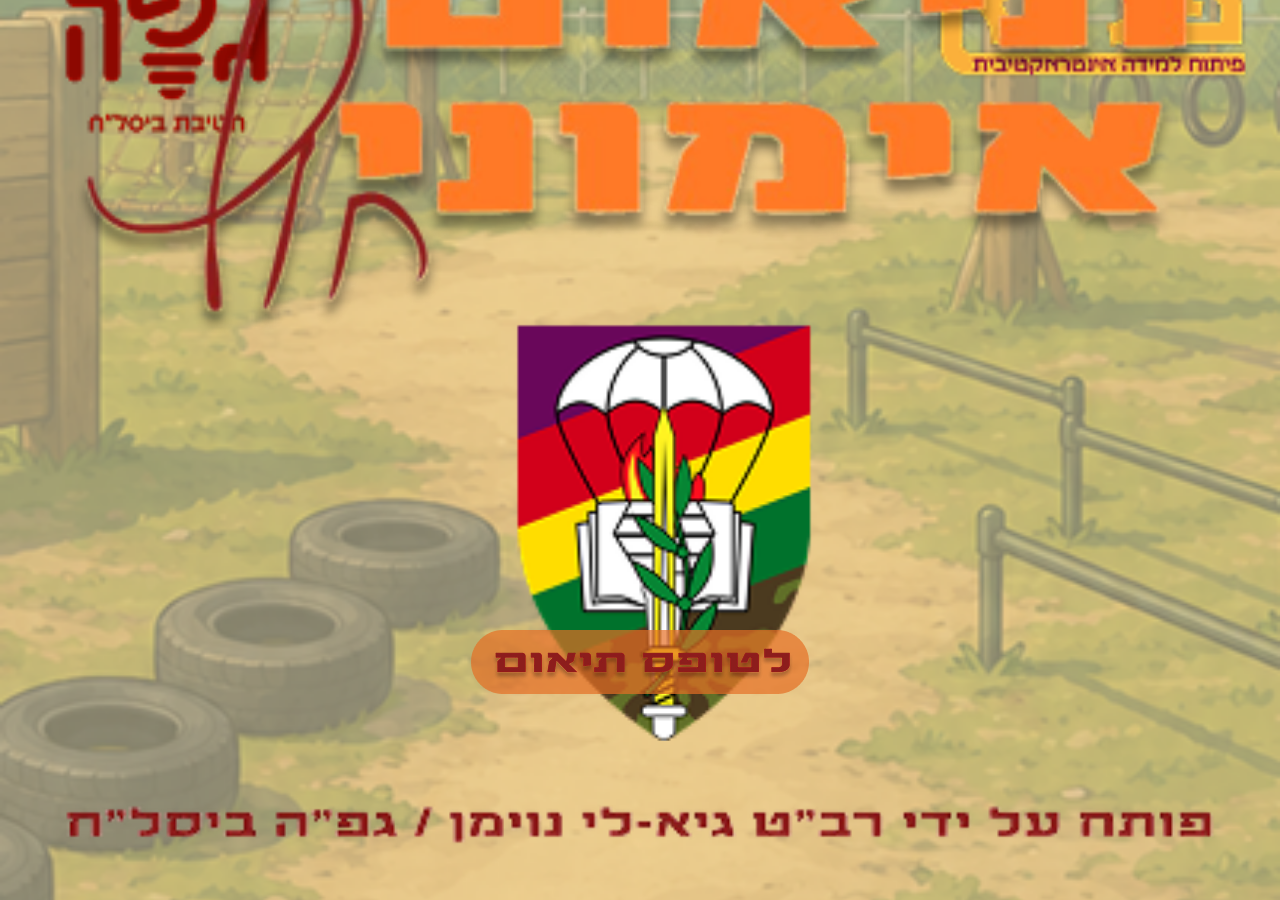
<file: index.html>
<!DOCTYPE html>
<html lang="en">
<head>
  <meta charset="UTF-8">
  <meta name="viewport" content="width=device-width, initial-scale=1.0">
  <title>תיאום אימוני חוץ ביסל"ח</title>
  <link rel="stylesheet" href="index.css">
</head>
<body>
    <img class="navbar" src="assets/logoss/logos.png" alt="icon 1">
    <img class="title" src="assets/titles/mainTitle.png" alt="icon 1">
    <!-- <img class="title2" src="assets/titles/explnationMain.png" alt="icon 1"> -->
    <div class="button" onclick="goToMenu()">
    <img src="assets/buttons/toTofes.png" alt="start button">
    </div>
    <img class="byGuylee" src="assets/titles/image 4.png" alt="icon 1">
</body>
<script>  
function goToMenu() {
    window.location.href = "form1.html";
}
</script> 
</html>
</file>
<file: index.css>
body {
    margin: 0;
    min-height: 100vh;
    background-image: url("assets/backgaround/bg1.png");
    background-size: cover;
    background-position: center;
    background-repeat: no-repeat;
    direction: rtl;
    font-family: "secular";
}

@font-face {
    font-family: "secular";
    src: url("assets/fonts/galacticondensed-regular-ffc-web.woff");
}
.navbar {
    position: absolute;
    top: 10%;
    left: 50%;
    width: 95%;
    transform: translate(-50%, -50%);
}

.title {
    position: absolute;
    top: 35%;
    left: 50%;
    width: 90vw;
    transform: translate(-50%, -50%);
}


.titlePopUp {
    position: absolute;
    top: 28%;
    left: 50%;
    width: 60vw;
    z-index: 1000000000000000;
    transform: translate(-50%, -50%);
}

.text{
    position: absolute;
    top: 32%;
    left: 50%;
    transform: translateX(-50%);
    width: 300px;
    text-align: right;
    font-size: 1.2rem;
    z-index: 10000000000000000;
    direction: rtl;

}
.popUpBackground {
    position: absolute;
    top: 20%;
    left: 50%;
    transform: translateX(-50%);
    z-index: 10000000;
}


.title2 {
    position: absolute;
    top: 38%;
    left: 50%;
    transform: translate(-50%, -50%);
}

.button {
    cursor: pointer;
    position: absolute;
    top: 70%;
    left: 50%;
    transform: translateX(-50%);
    -webkit-tap-highlight-color: transparent;
    user-select: none;
    touch-action: manipulation;
    transition: transform 0.3s ease, filter 0.3s ease;
}

.button:hover {
    transform: translateX(-50%) scale(1.1);
    filter: drop-shadow(0 0 12px rgba(255, 255, 255, 0.8));
}

.button:active {
    transform: translateX(-50%) scale(0.95);
}

.byGuylee{
    position: absolute;
    left: 50%;
    top:88%;
    width: 90vw;
    transform: translateX( -50%);
    z-index: 1000000;
}

.button1 {
    cursor: pointer;
    position: absolute;
    top: 20%;
    right: 0;

    transform: translateY(-50%);

    -webkit-tap-highlight-color: transparent;
    user-select: none;
    touch-action: manipulation;
    transition: transform 0.3s ease, filter 0.3s ease;
}

.button1:hover {
    transform: translateY(-50%) scale(1.1); /* 👈 שמרנו על Y */
    filter: drop-shadow(0 0 12px rgba(255, 255, 255, 0.8));
}

.button1:active {
    transform: translateY(-50%) scale(0.95);
}

.button2 {
    cursor: pointer;
    position: absolute;
    top: 35%;
    left: 0;

    transform: translateY(-50%);

    -webkit-tap-highlight-color: transparent;
    user-select: none;
    touch-action: manipulation;
    transition: transform 0.3s ease, filter 0.3s ease;
}

.button2:hover {
    transform: translateY(-50%) scale(1.1); /* 👈 שמרנו על Y */
    filter: drop-shadow(0 0 12px rgba(255, 255, 255, 0.8));
}

.button2:active {
    transform: translateY(-50%) scale(0.95);
}
.button3 {
    cursor: pointer;
    position: absolute;
    top: 50%;
    right: 0;

    transform: translateY(-50%);

    -webkit-tap-highlight-color: transparent;
    user-select: none;
    touch-action: manipulation;
    transition: transform 0.3s ease, filter 0.3s ease;
}

.button3:hover {
    transform: translateY(-50%) scale(1.1); /* 👈 שמרנו על Y */
    filter: drop-shadow(0 0 12px rgba(255, 255, 255, 0.8));
}

.button3:active {
    transform: translateY(-50%) scale(0.95);
}
.button4 {
    cursor: pointer;
    position: absolute;
    top: 65%;
    left: 0;

    transform: translateY(-50%);

    -webkit-tap-highlight-color: transparent;
    user-select: none;
    touch-action: manipulation;
    transition: transform 0.3s ease, filter 0.3s ease;
}

.button4:hover {
    transform: translateY(-50%) scale(1.1); /* 👈 שמרנו על Y */
    filter: drop-shadow(0 0 12px rgba(255, 255, 255, 0.8));
}

.button4:active {
    transform: translateY(-50%) scale(0.95);
}


.toForm {
    cursor: pointer;
    position: absolute;
    top: 75%;
    left: 50%;
    transform: translateX(-50%);
    -webkit-tap-highlight-color: transparent;
    user-select: none;
    touch-action: manipulation;
    z-index: 1000000000;
    transition: transform 0.3s ease, filter 0.3s ease;
}

.toForm:hover {
    transform: translateX(-50%) scale(1.1);
    filter: drop-shadow(0 0 12px rgba(255, 255, 255, 0.8));
}

.toForm:active {
    transform: translateX(-50%) scale(0.95);
}

.goBack {
  cursor: pointer;
    position: absolute;
    top: 15%;
    left: 0;
    z-index: 1000000;
    transform: translateY(-50%);

    -webkit-tap-highlight-color: transparent;
    user-select: none;
    touch-action: manipulation;
    transition: transform 0.3s ease, filter 0.3s ease;
}

.goBack:hover {
    transform: translateY(-50%) scale(1.1); /* 👈 שמרנו על Y */
    filter: drop-shadow(0 0 12px rgba(255, 255, 255, 0.8));
}

.goBack:active {
    transform: translateY(-50%) scale(0.95);
}
#overlay {
    position: fixed;
    top: 0;
    left: 0;
    width: 100%;
    height: 100%;
    background: rgba(0,0,0,0.6);
    display: none;
    z-index: 9999;
}

#popup {
    display: none;
}

.pillForm {
    position: absolute;
    top: 25%;
    left: 50%;
    transform: translateX(-50%);
    font-family: "secular";
    width: 80vw; /* 👈 זה הפתרון */
    width: min(500px, 90vw);
    display: flex;
    flex-direction: row;
    flex-wrap: wrap;
    gap: 16px;
    justify-content: center;
}

/* כל השדות נראים כמו כפתורים */
.pillForm input,
.pillForm textarea{
    width: calc(50% - 8px);
    padding: 12px 20px;
    
    box-sizing: border-box; /* 🔥 קריטי */

    border-radius: 50px;
    border: none;
    outline: none;
     direction: rtl;
    background: #e56e24ac;
    color: #FFFCE9;

    text-align: center;
    font-size: 1.3rem;
    font-family: "secular";
    box-shadow: 0 4px 8px rgba(0,0,0,0.2);
}

/* textarea קצת יותר גבוה */
.pillForm textarea {
    height: 110px;
    border-radius: 20px;
    resize: none;
    font-family: "secular";
    direction: rtl;
}

/* placeholder */
.pillForm input::placeholder,
.pillForm textarea::placeholder {
    color: #FFFCE9;
    opacity: 0.8;
}

/* כפתור שליחה
.pillForm button {
    background: #FFFCE9;
    color: #6B749E;
    cursor: pointer;
    font-weight: bold;
} */


/* כותרת כמו pill */
.pillLabel {
    width: 40vw;
    padding: 12px;

    border-radius: 50px;

    background: #e56e24ac;
    color: #FFFCE9;

    text-align: center;
    font-size: 1.2rem;

    box-sizing: border-box;
}

/* אזור תמונות */
.imageSelector {
    width: 40vw;
    display: flex;
    flex-wrap: wrap;
    justify-content: center;
    gap: 10px;
}

/* כל תמונה */
.imageSelector label {
    cursor: pointer;
}

/* מסתיר radio */
.imageSelector input {
    display: none;
}

/* עיצוב תמונה */
.imageSelector img {
    width: 60px;
    height: 60px;
    border-radius: 10px;
    transition: 0.2s;
}

/* כשהתמונה נבחרת */
.imageSelector input:checked + img {
    outline: 3px solid #FFFCE9;
    transform: scale(1.1);
}

.dropdown {
  width: calc(50% - 8px);
  position: relative;
}

/* כמו שאר השדות */
.dropdownSelected {
  width: 100%;
  padding: 12px 20px;

  border-radius: 50px;
  box-sizing: border-box;

  background: #e56e24ac;
  color: #FFFCE9;

  text-align: center;
  font-size: 1.2rem;

  box-shadow: 0 4px 8px rgba(0,0,0,0.2);

  cursor: pointer;

  display: flex;
  align-items: center;
  justify-content: center;
  gap: 10px;
}

/* רשימה */
.dropdownList {
  display: none;
  position: absolute;
  top: 110%;
  left: 0;

  width: 100%;
  background: rgba(255, 252, 233, 0.95);

  border-radius: 20px;
  overflow: hidden;
  z-index: 10;
}

/* פריט */
.dropdownItem {
  display: flex;
  align-items: center;
  justify-content: space-between; /* 👈 טקסט שמאל, תמונה ימין */
  flex-direction: row-reverse;     /* 👈 תמונה תמיד ימין */

  padding: 10px 15px;
  cursor: pointer;

  color: #e56e24ac;
  font-weight: bold;
}

/* hover כחול */
.dropdownItem:hover {
  background: #e56e24ac;
  color: #FFFCE9;
}

/* תמונה */
.dropdownItem img {
  width: 30px;
  height: 30px;
  border-radius: 6px;
}

/* בלי תמונה ל"אחר" */
.dropdownItem.noImg {
  justify-content: center;
}
.dropdownItem.noImg img {
  display: none;
}

.submitBtn {
    background: transparent;
    border: none;
    padding: 0;
    cursor: pointer;

    position: relative;
    width: fit-content;
}


.submitBtn img {
    width: 180px; /* תשני לפי העיצוב שלך */
    transition: transform 0.3s ease, filter 0.3s ease;
}

.submitBtn:hover img {
    transform: scale(1.1);
    filter: drop-shadow(0 0 12px rgba(255, 255, 255, 0.8));
}

.submitBtn:active img {
    transform: scale(0.95);
}

.halfInput {
    width: calc(50% - 8px);
    padding: 16px 20px; /* כמו השאר */
    
    box-sizing: border-box;

    border-radius: 50px;
    border: none;
    outline: none;

    direction: rtl;
    background:#e56e24ac;
    color: #FFFCE9;

    text-align: center;
    font-size: 1.3rem;
    font-family: "secular";

    box-shadow: 0 4px 8px rgba(0,0,0,0.2);
}

/* רקע מוחשך */
#overlay {
    position: fixed;
    top: 0;
    left: 0;
    width: 100%;
    height: 100%;

    background: rgba(0,0,0,0.6);

    display: none;
    z-index: 9998;
}

/* הפופאפ */
#successPopup {
    position: fixed;
    top: 50%;
    left: 50%;
    transform: translate(-50%, -50%) scale(0.8);

    display: none;

    z-index: 9999;

    animation: popIn 0.3s ease forwards;
}

#successPopup img {
    width: 250px; /* תשני לפי עיצוב */
}

/* אנימציה קטנה */
@keyframes popIn {
    from {
        opacity: 0;
        transform: translate(-50%, -50%) scale(0.6);
    }
    to {
        opacity: 1;
        transform: translate(-50%, -50%) scale(1);
    }
}

/* התאמה ל-date ול-time */
.pillForm input[type="date"],
.pillForm input[type="time"] {
    appearance: none;
    -webkit-appearance: none;
    
    width: calc(50% - 8px);
    padding: 12px 20px;

    border-radius: 50px;
    border: none;
    outline: none;

    direction: rtl;
    background: #e56e24ac;
    color: #FFFCE9;

    text-align: center;
    font-size: 1.3rem;
    font-family: "secular";

    box-shadow: 0 4px 8px rgba(0,0,0,0.2);
}

/* אייקון לבן (כרום) */
.pillForm input[type="date"]::-webkit-calendar-picker-indicator,
.pillForm input[type="time"]::-webkit-calendar-picker-indicator {
    filter: invert(1);
    cursor: pointer;
}

/* כשאין ערך – מציג placeholder */
input[type="date"]:before {
    content: "תאריך ";
    color: #FFFCE9;
    opacity: 0.7;
}

input[type="time"]:before {
    content: "שעה";
    color: #FFFCE9;
    opacity: 0.7;
}
.singleRange{
  width: calc(100% - 8px);
  background: #e56e24ac;
  border-radius: 50px;
  padding: 10px 5px;
  box-shadow: 0 4px 8px rgba(0,0,0,0.2);
  display: flex;
  flex-direction: column;
  gap: 3px;
}

h3 {
      color: #FFFCE9;

    text-align: center;
    font-size: 2.3rem;
}

.section{
  width: 100%;
  display: flex;
  flex-direction: column;
  align-items: center; /* מצמיד לימין */
}

.section h3{
  width: 100%;
  text-align: center;
  color: #FFFCE9;

  font-size: 2.6rem;
}

.section input{
  width:47%;
}
.rangeTitle{
  color: #FFFCE9;
  font-size: 1.3rem;
  opacity: 0.8;
  text-align: center;
}

.rangeInputs{
  display: flex;
  justify-content: space-between;
  gap: 10px;
}

.rangeInputs input{
  width: 48%;
  border: none;
  outline: none;
  background: transparent;
  color: #FFFCE9;
  font-family: "secular";
  font-size: 1.1rem;
  text-align: center;
}

/* מעלים את ה"מסגרת" של ה-date/time */
.rangeInputs input::-webkit-calendar-picker-indicator{
  filter: invert(1);
}

.dash{
  color: #FFFCE9;
  font-size: 1.5rem;
  opacity: 0.8;
}


/* כשיש ערך – מעלים את ה-placeholder */
input[type="date"]:focus:before,
input[type="date"]:valid:before {
    content: "";
}

input[type="time"]:focus:before,
input[type="time"]:valid:before {
    content: "";
}
</file>
